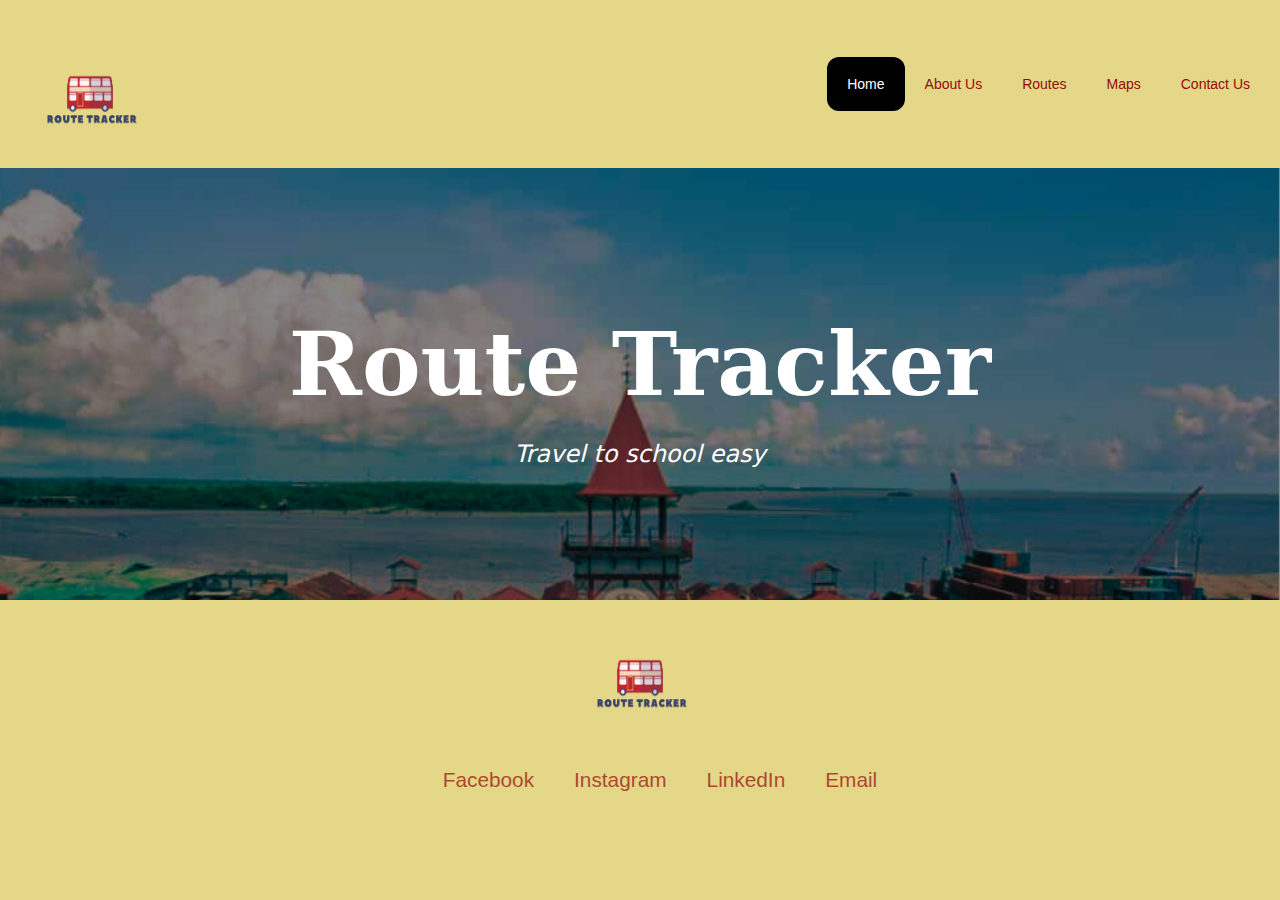
<file: index.html>
<!DOCTYPE html>
<html lang="en">
<head>
    <meta charset="UTF-8">
    <meta name="viewport" content="width=device-width, initial-scale=1.0">
    <title>Route Tracker</title>
    <link rel="stylesheet" href="style.css">
    <link rel="stylesheet" href="https://cdnjs.cloudflare.com/ajax/libs/font-awesome/4.7.0/css/font-awesome.min.css">
    <div class="header">
        <a href="#default" class="logo"> <img src="RouteTracker.png" alt=""width="120px" height="100px"> </a>
        <div class="expand-h"></div>
        <div class="header-right">
          <a class="active" href="index.html">Home</a>
          <a href="aboutus.html">About Us</a>
          <a href="routes.html">Routes</a>
          <a href="maps.html">Maps</a>
          <a href="contact.html">Contact Us</a>
        </div>
      </div>
</head>
<body>
    <link rel="stylesheet" href="style.css">
    <section class="background">
        <div class="masthead">
                <div class="text">
                  <h1>Route Tracker</h1>
        <h2><i>Travel to school easy </i> </h2>
        <div class="expand-h"></div>
  
    </div>        
    </div>        
    </section>
    
    <section class="footer">
      <div class="footer">
        <div class="footer_text"> 
        <img src="RouteTracker.png" alt=""width="120px" height="100px"  >
        </div>
        <div class="social-links">
          <ul> 
            <li><a href="#" target="_blank">Facebook</a></li>
            <li><a href="#" target="_blank">Instagram</a></li>
            <li><a href="#" target="_blank">LinkedIn</a></li>
            <li><a href="#" target="_blank">Email</a></li>
          </ul>      
        </div>
      </div>
      </div>
    </section>
    
   
</body>
</html>
</file>
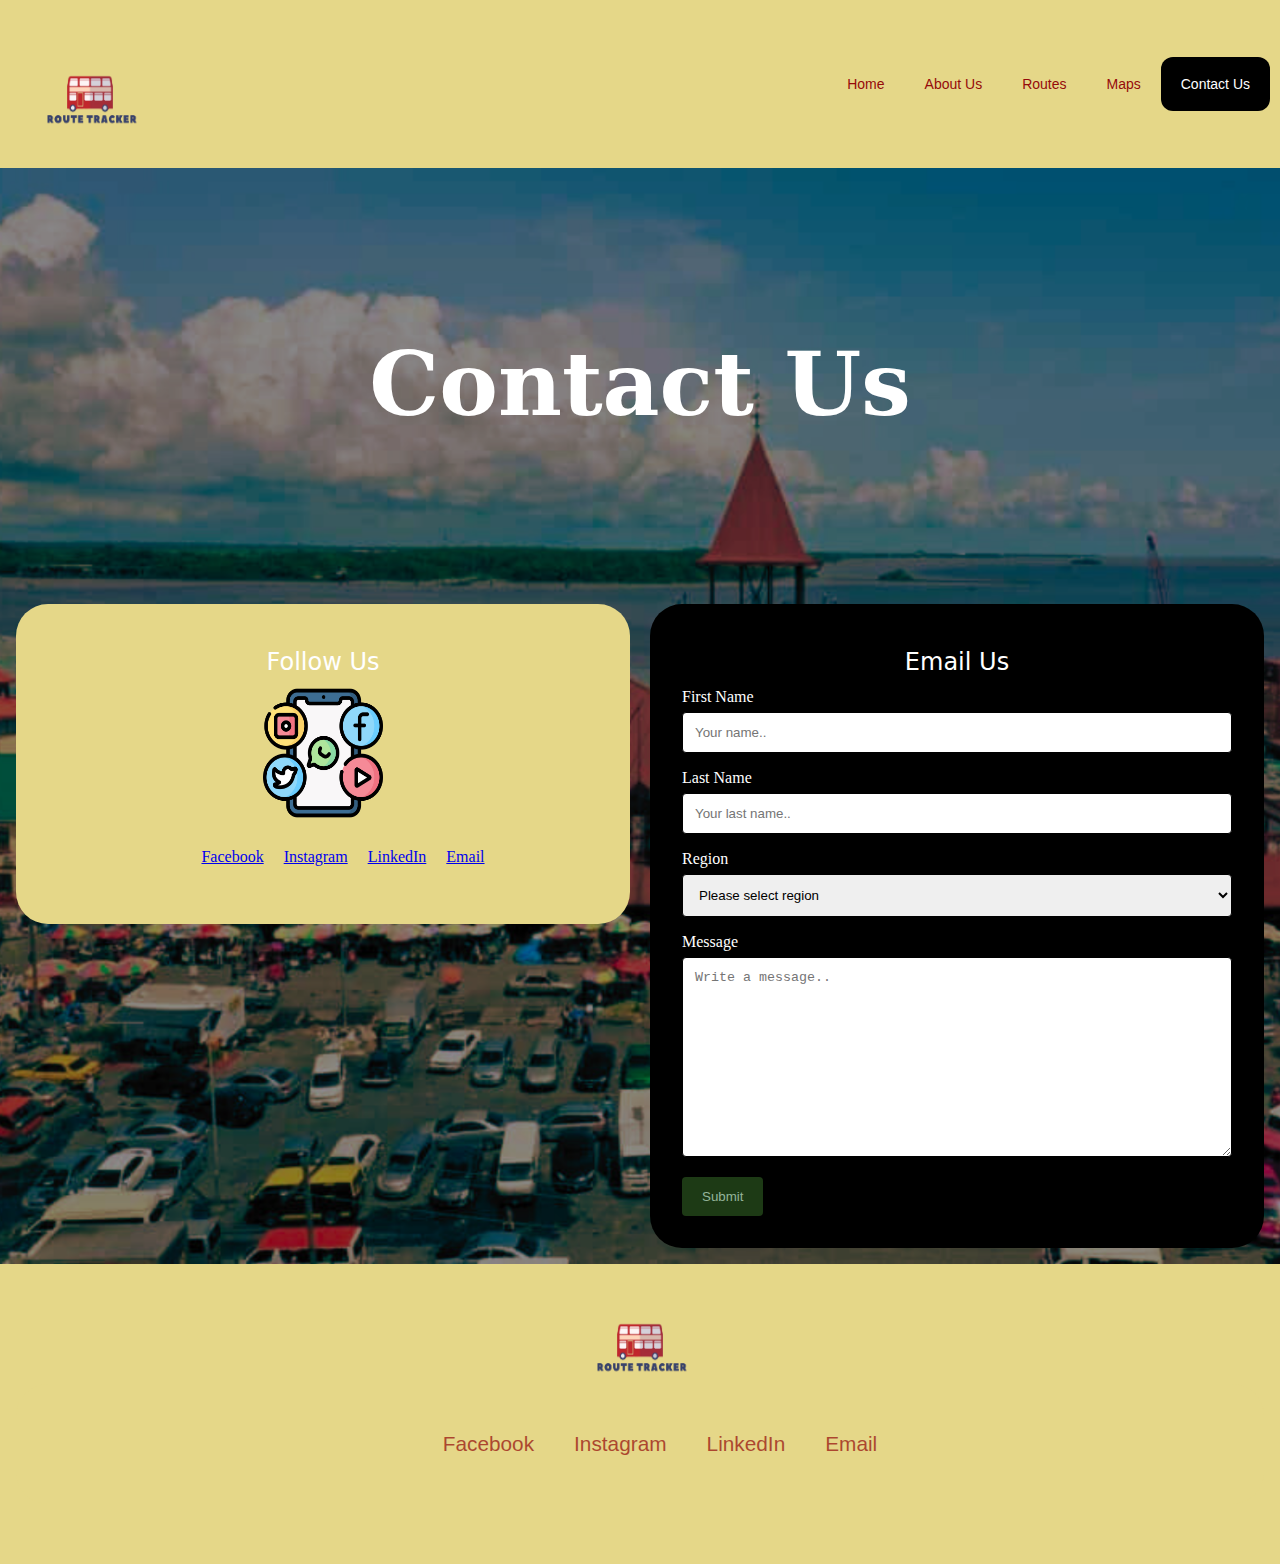
<file: contact.html>
<!DOCTYPE html>
<html lang="en">
<head>
    <meta charset="UTF-8">
    <meta name="viewport" content="width=device-width, initial-scale=1.0">
    <title>Route Tracker</title>
    <link rel="stylesheet" href="style.css">
    <div class="header">
        <a href="#default" class="logo"> <img src="RouteTracker.png" alt=""width="120px" height="100px"> </a>
        <div class="expand-h"></div>
        <div class="header-right">
          <a href="index.html">Home</a>
          <a href="aboutus.html">About Us</a>
          <a href="routes.html">Routes</a>
          <a href="maps.html">Maps</a>
          <a class="active" href="contact.html">Contact Us</a>
        </div>
      </div>
</head>
<body>
    <link rel="stylesheet" href="style.css">
    <section class="background">
        <div class="masthead">
        <h1>Contact Us</h1>
    </div>
    <div class="col-2">
        <div class="social-links">
            <h2>Follow Us</h2>
        <div class="social-links-img">

         <img src="social-media.png" alt=""width="120px" height="130px" justify="center">
        </div>
         <ul>
              <div class="contact-links">
                <a href="#" target="_blank">Facebook</a>
               </div>
               <div class="contact-links">
                <a href="#" target="_blank">Instagram</a>
               </div>
               <div class="contact-links">
                <a href="#" target="_blank">LinkedIn</a>
               </div>
               <div class="contact-links">
                <a href="#" target="_blank">Email</a>
               </div>
            </ul>
          </div>
        
          <div class="contact-form">
            <h2>Email Us</h2>
        <form action="action_page.php">
          <label for="fname">First Name</label>
          <input type="text" id="fname" name="firstname" placeholder="Your name..">
      
          <label for="lname">Last Name</label>
          <input type="text" id="lname" name="lastname" placeholder="Your last name..">
      
          <label for="region">Region</label>
          <select id="region" name="region">
            <option value="1"><em>Please select region</em></option>
            <option value="1">Region 1</option>
            <option value="2">Region 2</option>
            <option value="3">Region 3</option>
            <option value="4">Region 4</option>
            <option value="5">Region 5</option>
            <option value="6">Region 6</option>
            <option value="7">Region 7</option>
            <option value="8">Region 8</option>
            <option value="9">Region 9</option>
            <option value="10">Region 10</option>
          </select>
      
          <label for="Message">Message</label>
          <textarea id="message" name="message" placeholder="Write a message.." style="height:200px"></textarea>
      
          <input type="submit" value="Submit">
      
        </form>
      </div>
    </div>
    </section>
      
    <section class="footer">
      <div class="footer">
        <div class="footer_text"> 
        <img src="RouteTracker.png" alt=""width="120px" height="100px"  >
        </div>
        <div class="social-links">
          <ul> 
            <li><a href="#" target="_blank">Facebook</a></li>
            <li><a href="#" target="_blank">Instagram</a></li>
            <li><a href="#" target="_blank">LinkedIn</a></li>
            <li><a href="#" target="_blank">Email</a></li>
          </ul>      
        </div>
      </div>
      </div>
    </section>
      
     
  </body>
  </html>
</file>
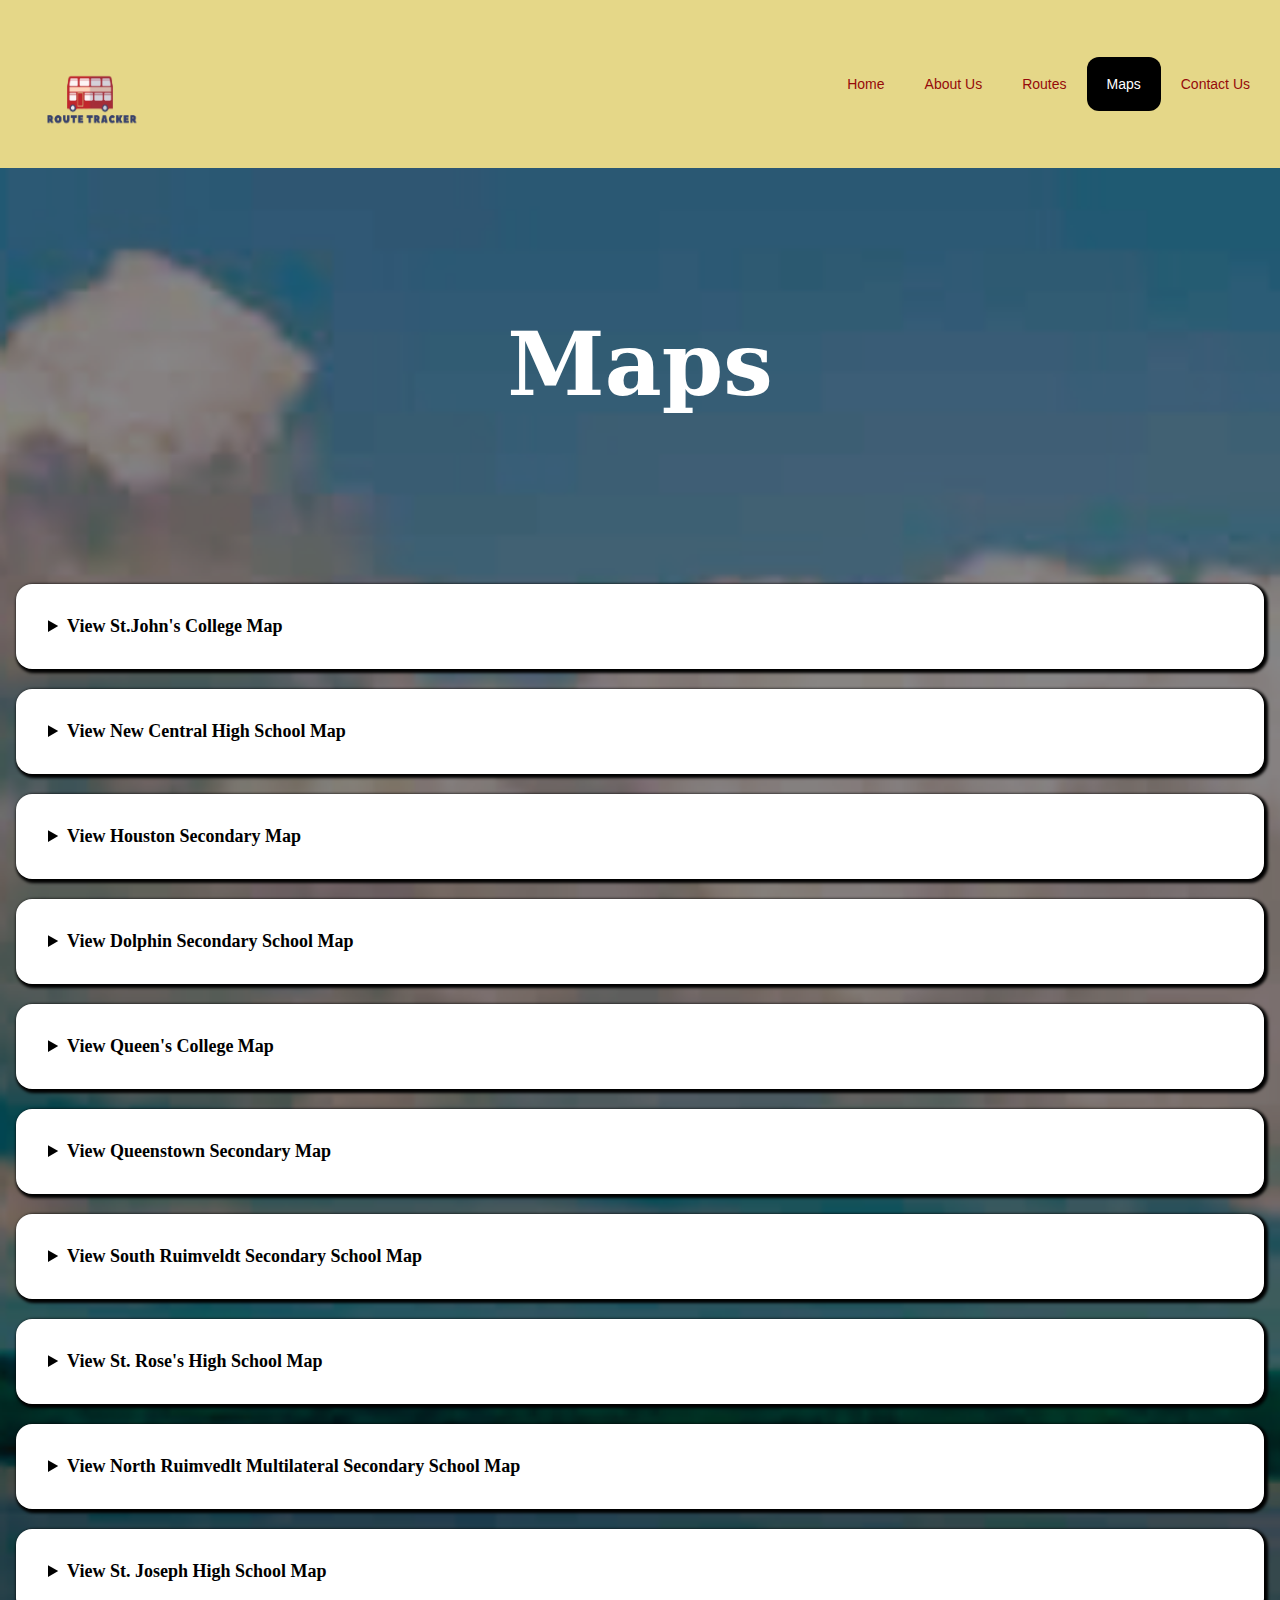
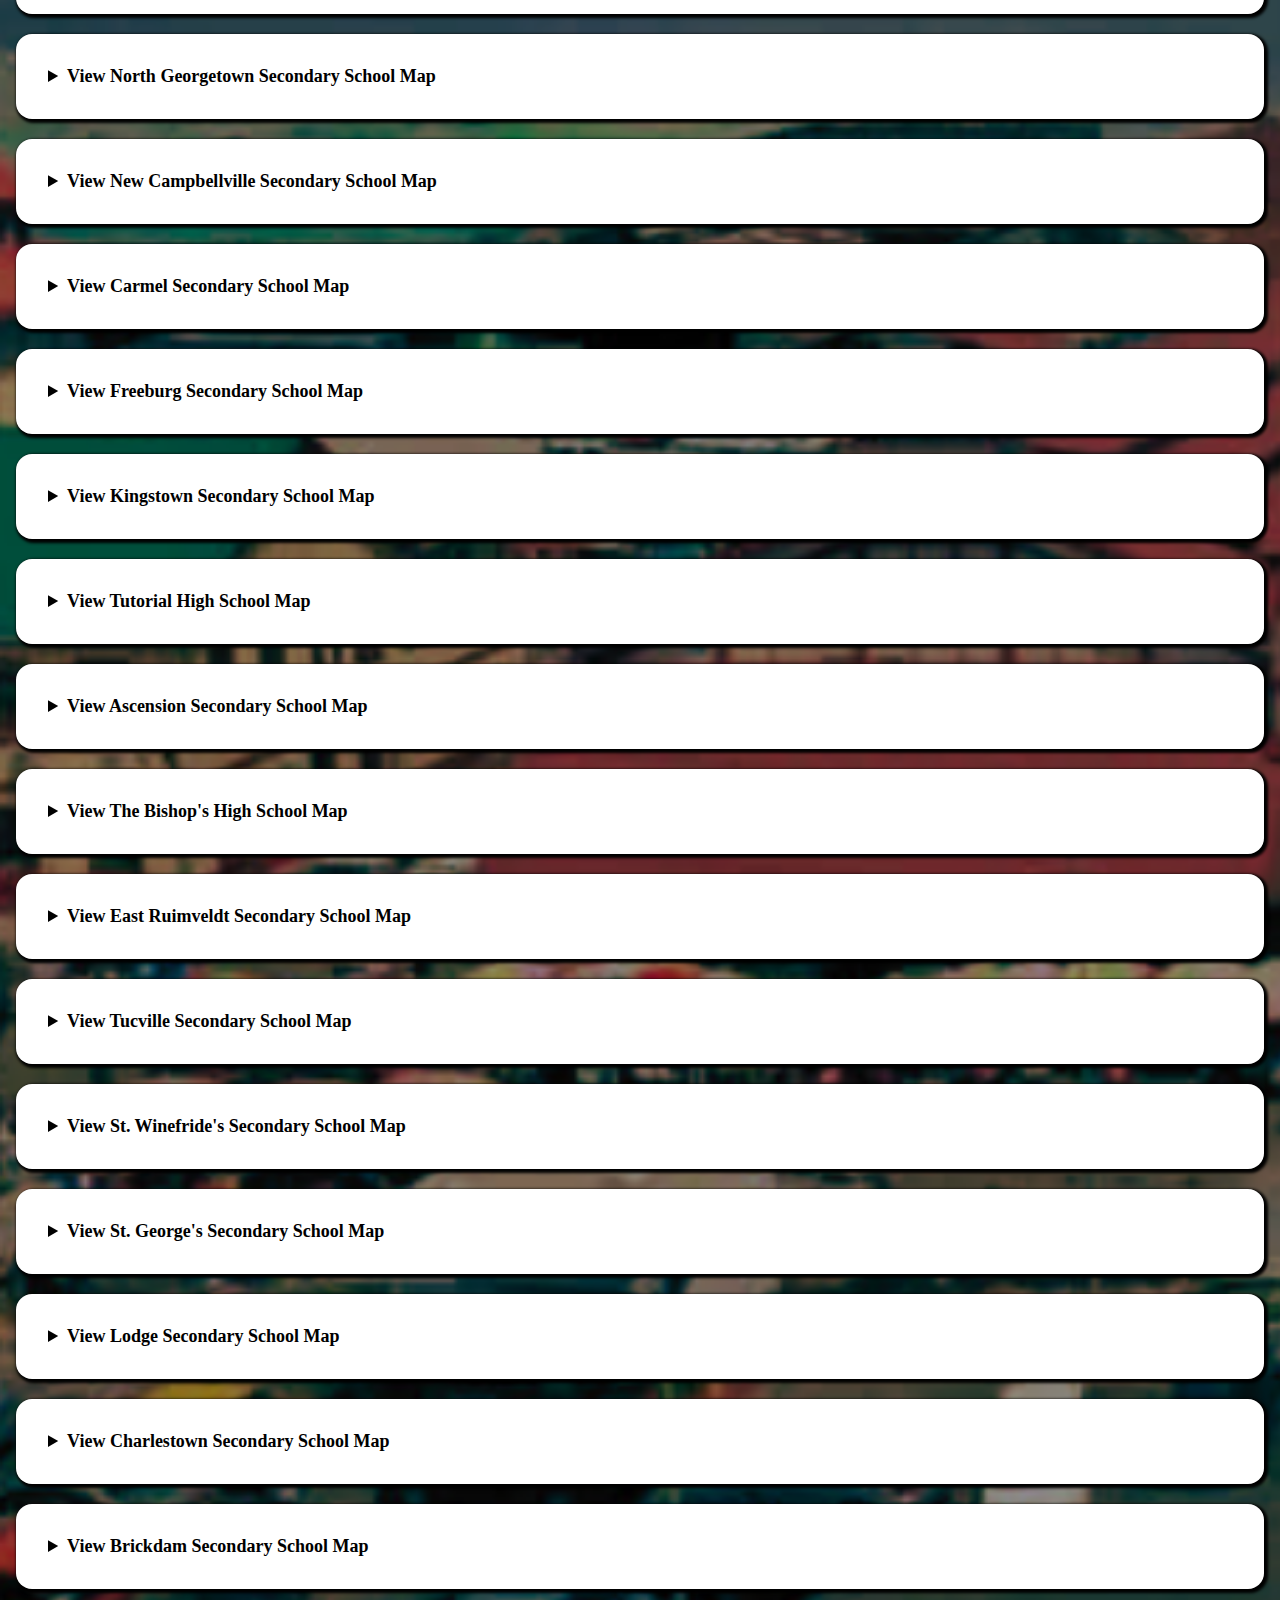
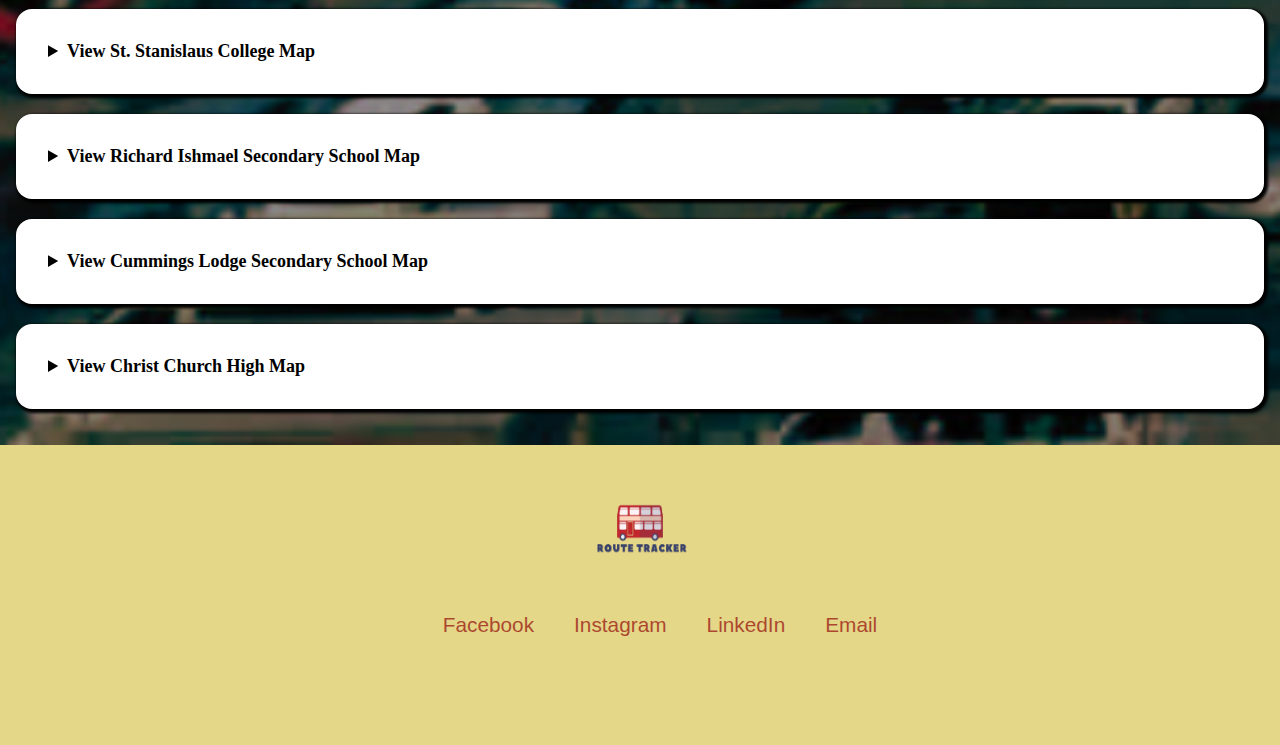
<file: maps.html>
<!DOCTYPE html>
<html lang="en">

<head>
  <meta charset="UTF-8">
  <meta name="viewport" content="width=device-width, initial-scale=1.0">
  <title>Route Tracker</title>
  <link rel="stylesheet" href="style.css">
  <div class="header">
    <a href="#default" class="logo"> <img src="RouteTracker.png" alt="" width="120px" height="100px"> </a>
    <div class="expand-h"></div>
    <div class="header-right">
      <a href="index.html">Home</a>
      <a href="aboutus.html">About Us</a>
      <a href="routes.html">Routes</a>
      <a class="active" href="maps.html">Maps</a>
      <a href="contact.html">Contact Us</a>
    </div>
  </div>
</head>

<body>
  <link rel="stylesheet" href="style.css">
  <section class="background">
    <div class="masthead">
      <div class="text">
        <h1>Maps</h1>
        <div class="expand-h"></div>

      </div>
    </div>


    </div>
    <details>
      <summary>View St.John's College Map</summary>
      <iframe
        src="https://www.google.com/maps/embed?pb=!1m18!1m12!1m3!1d3961.6026446148753!2d-58.16318482579893!3d6.818087519671556!2m3!1f0!2f0!3f0!3m2!1i1024!2i768!4f13.1!3m3!1m2!1s0x8dafef0e7e698985%3A0x45f0a8758fefcc50!2sSaint%20John&#39;s%20College%20Secondary%20School!5e0!3m2!1sen!2sgy!4v1737932154803!5m2!1sen!2sgy"
        width="600" height="450" style="border:0;" allowfullscreen="" loading="lazy"
        referrerpolicy="no-referrer-when-downgrade">
      </iframe>
    </details>

    <details>
      <summary>View New Central High School Map</summary>
      <iframe
        src="https://www.google.com/maps/embed?pb=!1m18!1m12!1m3!1d3961.712669747196!2d-58.16812782579897!3d6.804765519832556!2m3!1f0!2f0!3f0!3m2!1i1024!2i768!4f13.1!3m3!1m2!1s0x8dafefa22a338ce3%3A0x9518988fdeff80fe!2sThe%20Central%20High%20School!5e0!3m2!1sen!2sgy!4v1737932238215!5m2!1sen!2sgy"
        width="600" height="450" style="border:0;" allowfullscreen="" loading="lazy"
        referrerpolicy="no-referrer-when-downgrade">
      </iframe>
    </details>

    <details>
      <summary>View Houston Secondary Map</summary>
      <iframe
        src="https://www.google.com/maps/embed?pb=!1m18!1m12!1m3!1d3961.8722873162205!2d-58.17124082579904!3d6.785392520066192!2m3!1f0!2f0!3f0!3m2!1i1024!2i768!4f13.1!3m3!1m2!1s0x8dafef001fa87aa5%3A0x34a3a8324af38586!2sHouston%20Secondary%20School!5e0!3m2!1sen!2sgy!4v1737932264592!5m2!1sen!2sgy"
        width="600" height="450" style="border:0;" allowfullscreen="" loading="lazy"
        referrerpolicy="no-referrer-when-downgrade">
      </iframe>

    </details>
    <details>
      <summary>View Dolphin Secondary School Map</summary>
      <iframe
        src="https://www.google.com/maps/embed?pb=!1m18!1m12!1m3!1d3961.730547366269!2d-58.167003225798965!3d6.802598419858739!2m3!1f0!2f0!3f0!3m2!1i1024!2i768!4f13.1!3m3!1m2!1s0x8dafefa2cc628109%3A0x58a4067a4d32ec6b!2sDolphin%20Secondary%20School!5e0!3m2!1sen!2sgy!4v1737932305176!5m2!1sen!2sgy"
        width="600" height="450" style="border:0;" allowfullscreen="" loading="lazy"
        referrerpolicy="no-referrer-when-downgrade">
      </iframe>
    </details>

    <details>
      <summary>View Queen's College Map</summary>
      <iframe
        src="https://www.google.com/maps/embed?pb=!1m18!1m12!1m3!1d3961.579712433007!2d-58.15930862579887!3d6.820860919638019!2m3!1f0!2f0!3f0!3m2!1i1024!2i768!4f13.1!3m3!1m2!1s0x8dafef103c5d967b%3A0xad7669de8d3cffb9!2sQueen&#39;s%20College!5e0!3m2!1sen!2sgy!4v1737932332042!5m2!1sen!2sgy"
        width="600" height="450" style="border:0;" allowfullscreen="" loading="lazy"
        referrerpolicy="no-referrer-when-downgrade">
      </iframe>

    </details>

    <details>
      <summary>View Queenstown Secondary Map</summary>
      <iframe
        src="https://www.google.com/maps/embed?pb=!1m18!1m12!1m3!1d3961.6369172522504!2d-58.151960425798954!3d6.813940519721709!2m3!1f0!2f0!3f0!3m2!1i1024!2i768!4f13.1!3m3!1m2!1s0x8dafef3a3f903e0f%3A0x7a5a5724a4007930!2sQueenstown%20Secondary%20School!5e0!3m2!1sen!2sgy!4v1737932354573!5m2!1sen!2sgy"
        width="600" height="450" style="border:0;" allowfullscreen="" loading="lazy"
        referrerpolicy="no-referrer-when-downgrade">
      </iframe>

    </details>
    <details>
      <summary>View South Ruimveldt Secondary School Map</summary>
      <iframe
        src="https://www.google.com/maps/embed?pb=!1m18!1m12!1m3!1d3961.9001353781496!2d-58.134394025799125!3d6.782006920106937!2m3!1f0!2f0!3f0!3m2!1i1024!2i768!4f13.1!3m3!1m2!1s0x8dafefe1d414201b%3A0xbbdc7c3b8890c50a!2sSouth%20Ruimveldt%20Secondary%20School!5e0!3m2!1sen!2sgy!4v1737932374306!5m2!1sen!2sgy"
        width="600" height="450" style="border:0;" allowfullscreen="" loading="lazy"
        referrerpolicy="no-referrer-when-downgrade">
      </iframe>

    </details>

    <details>
      <summary>View St. Rose's High School Map</summary>
      <iframe
        src="https://www.google.com/maps/embed?pb=!1m18!1m12!1m3!1d3961.6493905781435!2d-58.161881725799034!3d6.812430619739941!2m3!1f0!2f0!3f0!3m2!1i1024!2i768!4f13.1!3m3!1m2!1s0x8dafef09bfcd94f1%3A0xa5a03d27e8dbd3a0!2sSt.%20Rose&#39;s%20High%20School%2C%20Guyana!5e0!3m2!1sen!2sgy!4v1737932422920!5m2!1sen!2sgy"
        width="600" height="450" style="border:0;" allowfullscreen="" loading="lazy"
        referrerpolicy="no-referrer-when-downgrade">
      </iframe>

    </details>

    <details>
      <summary>View North Ruimvedlt Multilateral Secondary School Map</summary>
      <iframe
        src="https://www.google.com/maps/embed?pb=!1m18!1m12!1m3!1d3961.839361952416!2d-58.1469172257991!3d6.789393220018002!2m3!1f0!2f0!3f0!3m2!1i1024!2i768!4f13.1!3m3!1m2!1s0x8dafefcad03c6e05%3A0x5ece423b63a84099!2sNorth%20Ruimveldt%20Multilateral%20Secondary%20School!5e0!3m2!1sen!2sgy!4v1737932497971!5m2!1sen!2sgy"
        width="600" height="450" style="border:0;" allowfullscreen="" loading="lazy"
        referrerpolicy="no-referrer-when-downgrade">
      </iframe>

    </details>

    <details>
      <summary>View St. Joseph High School Map</summary>
      <iframe
        src="https://www.google.com/maps/embed?pb=!1m18!1m12!1m3!1d3961.6133046615887!2d-58.14923782579897!3d6.816797919687148!2m3!1f0!2f0!3f0!3m2!1i1024!2i768!4f13.1!3m3!1m2!1s0x8dafef0308099825%3A0x6ff51d6e83930840!2sSaint%20Joseph%20High%20School!5e0!3m2!1sen!2sgy!4v1737932522005!5m2!1sen!2sgy"
        width="600" height="450" style="border:0;" allowfullscreen="" loading="lazy"
        referrerpolicy="no-referrer-when-downgrade">
      </iframe>

    </details>

    <details>
      <summary>View North Georgetown Secondary School Map</summary>
      <iframe
        src="https://www.google.com/maps/embed?pb=!1m18!1m12!1m3!1d7923.247800612105!2d-58.15777314767104!3d6.8155158701069745!2m3!1f0!2f0!3f0!3m2!1i1024!2i768!4f13.1!3m3!1m2!1s0x8dafef03b21128db%3A0xbf2cb35d88e75ff2!2sNorth%20Georgetown%20Secondary!5e0!3m2!1sen!2sgy!4v1737932627118!5m2!1sen!2sgy"
        width="600" height="450" style="border:0;" allowfullscreen="" loading="lazy"
        referrerpolicy="no-referrer-when-downgrade">
      </iframe>

    </details>
    <details>
      <summary>View New Campbellville Secondary School Map</summary>
      <iframe
        src="https://www.google.com/maps/embed?pb=!1m18!1m12!1m3!1d3961.6406300457193!2d-58.13870962579915!3d6.81349111972713!2m3!1f0!2f0!3f0!3m2!1i1024!2i768!4f13.1!3m3!1m2!1s0x8dafeef96442d44d%3A0x1aa4f85a274dc580!2sNew%20Campbellville%20Secondary%20School!5e0!3m2!1sen!2sgy!4v1737932901176!5m2!1sen!2sgy"
        width="600" height="450" style="border:0;" allowfullscreen="" loading="lazy"
        referrerpolicy="no-referrer-when-downgrade">
      </iframe>

    </details>

    <details>
      <summary>View Carmel Secondary School Map</summary>
      <iframe
        src="https://www.google.com/maps/embed?pb=!1m18!1m12!1m3!1d3961.752619488146!2d-58.16825352579907!3d6.799921919891028!2m3!1f0!2f0!3f0!3m2!1i1024!2i768!4f13.1!3m3!1m2!1s0x8dafef2d22a3bc41%3A0x8082ccce69cf7bd!2sCarmel%20Secondary%20School!5e0!3m2!1sen!2sgy!4v1737932916717!5m2!1sen!2sgy"
        width="600" height="450" style="border:0;" allowfullscreen="" loading="lazy"
        referrerpolicy="no-referrer-when-downgrade">
      </iframe>

    </details>

    <details>
      <summary>View Freeburg Secondary School Map</summary>
      <iframe
        src="https://www.google.com/maps/embed?pb=!1m18!1m12!1m3!1d3961.7282963735643!2d-58.16134502579913!3d6.802871319855433!2m3!1f0!2f0!3f0!3m2!1i1024!2i768!4f13.1!3m3!1m2!1s0x8dafef58361f0c1f%3A0xc3b25a7b36bf1393!2sFreeburg%20Secondary%20School!5e0!3m2!1sen!2sgy!4v1737932945807!5m2!1sen!2sgy"
        width="600" height="450" style="border:0;" allowfullscreen="" loading="lazy"
        referrerpolicy="no-referrer-when-downgrade">
      </iframe>

    </details>
    <details>
      <summary>View Kingstown Secondary School Map</summary>
      <iframe
        src="https://www.google.com/maps/embed?pb=!1m18!1m12!1m3!1d3961.5699088102733!2d-58.164878825798844!3d6.822046219623654!2m3!1f0!2f0!3f0!3m2!1i1024!2i768!4f13.1!3m3!1m2!1s0x8dafef12479dcaa3%3A0xdf849fa56e63620b!2sKingston%20Secondary%20School!5e0!3m2!1sen!2sgy!4v1737934557678!5m2!1sen!2sgy"
        width="600" height="450" style="border:0;" allowfullscreen="" loading="lazy"
        referrerpolicy="no-referrer-when-downgrade">
      </iframe>

    </details>

    <details>
      <summary>View Tutorial High School Map</summary>
      <iframe
        src="https://www.google.com/maps/embed?pb=!1m18!1m12!1m3!1d3961.604361632986!2d-58.151829125798955!3d6.817879819674099!2m3!1f0!2f0!3f0!3m2!1i1024!2i768!4f13.1!3m3!1m2!1s0x8dafef049d565b2f%3A0xd0addc208ab88f48!2sTutorial%20High%20School!5e0!3m2!1sen!2sgy!4v1737934604447!5m2!1sen!2sgy"
        width="600" height="450" style="border:0;" allowfullscreen="" loading="lazy"
        referrerpolicy="no-referrer-when-downgrade">
      </iframe>

    </details>

    <details>
      <summary>View Ascension Secondary School Map</summary>
      <iframe
        src="https://www.google.com/maps/embed?pb=!1m18!1m12!1m3!1d3961.810557107996!2d-58.16132792579916!3d6.792891319975833!2m3!1f0!2f0!3f0!3m2!1i1024!2i768!4f13.1!3m3!1m2!1s0x8dafefb89015faef%3A0x8d5af8df5417abed!2sAscension%20Secondary%20School!5e0!3m2!1sen!2sgy!4v1737934779161!5m2!1sen!2sgy"
        width="600" height="450" style="border:0;" allowfullscreen="" loading="lazy"
        referrerpolicy="no-referrer-when-downgrade">
      </iframe>

    </details>

    <details>
      <summary>View The Bishop's High School Map</summary>
      <iframe
        src="https://www.google.com/maps/embed?pb=!1m18!1m12!1m3!1d3961.632797018273!2d-58.16860022625684!3d6.814439202166271!2m3!1f0!2f0!3f0!3m2!1i1024!2i768!4f13.1!3m3!1m2!1s0x8dafef0b0845d8bd%3A0x2cf8bc5137fcd8da!2sThe%20Bishops&#39;%20High%20School%2C%20Guyana!5e0!3m2!1sen!2sgy!4v1737934903266!5m2!1sen!2sgy"
        width="600" height="450" style="border:0;" allowfullscreen="" loading="lazy"
        referrerpolicy="no-referrer-when-downgrade">
      </iframe>

    </details>

    <details>
      <summary>View East Ruimveldt Secondary School Map</summary>
      <iframe
        src="https://www.google.com/maps/embed?pb=!1m18!1m12!1m3!1d3961.8411187009233!2d-58.14875032579909!3d6.789179820020578!2m3!1f0!2f0!3f0!3m2!1i1024!2i768!4f13.1!3m3!1m2!1s0x8dafefcafb8d342d%3A0xb0117492771fedfd!2sEast%20Ruimveldt%20Secondary%20School!5e0!3m2!1sen!2sgy!4v1737934931915!5m2!1sen!2sgy"
        width="600" height="450" style="border:0;" allowfullscreen="" loading="lazy"
        referrerpolicy="no-referrer-when-downgrade">
      </iframe>

    </details>

    <details>
      <summary>View Tucville Secondary School Map</summary>
      <iframe
        src="https://www.google.com/maps/embed?pb=!1m18!1m12!1m3!1d3961.849701611011!2d-58.14169512579919!3d6.788137120033113!2m3!1f0!2f0!3f0!3m2!1i1024!2i768!4f13.1!3m3!1m2!1s0x8dafee3436b3695d%3A0xa7e77ba2f2c5605c!2sTucville%20Secondary%20School!5e0!3m2!1sen!2sgy!4v1737934980439!5m2!1sen!2sgy"
        width="600" height="450" style="border:0;" allowfullscreen="" loading="lazy"
        referrerpolicy="no-referrer-when-downgrade">
      </iframe>

    </details>
    <details>
      <summary>View St. Winefride's Secondary School Map</summary>
      <iframe
        src="https://www.google.com/maps/embed?pb=!1m18!1m12!1m3!1d3961.6426408338916!2d-58.14498632579904!3d6.813247719730051!2m3!1f0!2f0!3f0!3m2!1i1024!2i768!4f13.1!3m3!1m2!1s0x8dafeefe1515dcbb%3A0x41cc5575e3f02f60!2sSt.Winefride&#39;s%20Secondary%20School!5e0!3m2!1sen!2sgy!4v1737935006323!5m2!1sen!2sgy"
        width="600" height="450" style="border:0;" allowfullscreen="" loading="lazy"
        referrerpolicy="no-referrer-when-downgrade">
      </iframe>

    </details>

    <details>
      <summary>View St. George's Secondary School Map</summary>
      <iframe
        src="https://www.google.com/maps/embed?pb=!1m18!1m12!1m3!1d2800.823003967712!2d-73.95328972444196!3d45.412908636860536!2m3!1f0!2f0!3f0!3m2!1i1024!2i768!4f13.1!3m3!1m2!1s0x4cc9384a73472313%3A0xcf059572501848d7!2sSt.%20George&#39;s%20Secondary%20School!5e0!3m2!1sen!2sgy!4v1737935107307!5m2!1sen!2sgy"
        width="600" height="450" style="border:0;" allowfullscreen="" loading="lazy"
        referrerpolicy="no-referrer-when-downgrade">
      </iframe>

    </details>

    <details>
      <summary>View Lodge Secondary School Map</summary>
      <iframe
        src="https://www.google.com/maps/embed?pb=!1m18!1m12!1m3!1d3961.7714825863077!2d-58.139141525799!3d6.797633719918643!2m3!1f0!2f0!3f0!3m2!1i1024!2i768!4f13.1!3m3!1m2!1s0x8dafee4e5ff1ca57%3A0xaf0453809259d09d!2sLodge%20Secondary%20School!5e0!3m2!1sen!2sgy!4v1739151374071!5m2!1sen!2sgy"
        width="600" height="450" style="border:0;" allowfullscreen="" loading="lazy"
        referrerpolicy="no-referrer-when-downgrade">
      </iframe>

    </details>
    <details>
      <summary>View Charlestown Secondary School Map</summary>
      <iframe
        src="https://www.google.com/maps/embed?pb=!1m18!1m12!1m3!1d3961.7404237818546!2d-58.16781552579903!3d6.801400919873174!2m3!1f0!2f0!3f0!3m2!1i1024!2i768!4f13.1!3m3!1m2!1s0x8dafefbd47d90cc1%3A0x243803d676a5f69b!2sCharlestown%20Secondary%20School!5e0!3m2!1sen!2sgy!4v1739151395044!5m2!1sen!2sgy"
        width="600" height="450" style="border:0;" allowfullscreen="" loading="lazy"
        referrerpolicy="no-referrer-when-downgrade">
      </iframe>

    </details>

    <details>
      <summary>View Brickdam Secondary School Map</summary>
      <iframe
        src="https://www.google.com/maps/embed?pb=!1m18!1m12!1m3!1d3961.808743393402!2d-58.150870325799104!3d6.793111519973184!2m3!1f0!2f0!3f0!3m2!1i1024!2i768!4f13.1!3m3!1m2!1s0x8dafefa6b524349b%3A0x39ad7c549fbdb9a9!2sBrickdam%20Secondary%20School!5e0!3m2!1sen!2sgy!4v1739152159245!5m2!1sen!2sgy"
        width="600" height="450" style="border:0;" allowfullscreen="" loading="lazy"
        referrerpolicy="no-referrer-when-downgrade">
      </iframe>

    </details>

    <details>
      <summary>View St. Stanislaus College Map</summary>
      <iframe
        src="https://www.google.com/maps/embed?pb=!1m18!1m12!1m3!1d3961.6822290422365!2d-58.167952525799!3d6.808453919787992!2m3!1f0!2f0!3f0!3m2!1i1024!2i768!4f13.1!3m3!1m2!1s0x8dafefa1c8a155c3%3A0xd6681b2d1158be81!2sSt.%20Stanislaus%20College!5e0!3m2!1sen!2sgy!4v1739152046838!5m2!1sen!2sgy"
        width="600" height="450" style="border:0;" allowfullscreen="" loading="lazy"
        referrerpolicy="no-referrer-when-downgrade">
      </iframe>

    </details>
    <details>
      <summary>View Richard Ishmael Secondary School Map</summary>
      <iframe
        src="https://www.google.com/maps/embed?pb=!1m18!1m12!1m3!1d3961.5973510436484!2d-58.158167725798954!3d6.818727819663801!2m3!1f0!2f0!3f0!3m2!1i1024!2i768!4f13.1!3m3!1m2!1s0x8dafef056cf76003%3A0xc0d130cf6f306140!2sRichard%20Ishmael%20Secondary%20School!5e0!3m2!1sen!2sgy!4v1739152210159!5m2!1sen!2sgy"
        width="600" height="450" style="border:0;" allowfullscreen="" loading="lazy"
        referrerpolicy="no-referrer-when-downgrade">
      </iframe>

    </details>

    <details>
      <summary>View Cummings Lodge Secondary School Map</summary>
      <iframe
        src="https://www.google.com/maps/embed?pb=!1m18!1m12!1m3!1d3961.6203347633154!2d-58.11077312579902!3d6.81594731969744!2m3!1f0!2f0!3f0!3m2!1i1024!2i768!4f13.1!3m3!1m2!1s0x8dafee85470e87f7%3A0x199f6a2e421ad18f!2sCummings%20Lodge%20Secondary%20School!5e0!3m2!1sen!2sgy!4v1739152240213!5m2!1sen!2sgy"
        width="600" height="450" style="border:0;" allowfullscreen="" loading="lazy"
        referrerpolicy="no-referrer-when-downgrade">
      </iframe>

    </details>

    <details>
      <summary>View Christ Church High Map</summary>
      <iframe
        src="https://www.google.com/maps/embed?pb=!1m18!1m12!1m3!1d3961.6222247910346!2d-58.16230072579902!3d6.815718619700219!2m3!1f0!2f0!3f0!3m2!1i1024!2i768!4f13.1!3m3!1m2!1s0x8dafef0eb37875e3%3A0xba1efc636a7ad730!2sChrist%20Church%20Secondary%20School!5e0!3m2!1sen!2sgy!4v1739152286603!5m2!1sen!2sgy"
        width="600" height="450" style="border:0;" allowfullscreen="" loading="lazy"
        referrerpolicy="no-referrer-when-downgrade">
      </iframe>

    </details>
  </section>
</body>

<section class="footer">
  <div class="footer">
    <div class="footer_text"> 
    <img src="RouteTracker.png" alt=""width="120px" height="100px"  >
    </div>
    <div class="social-links">
      <ul> 
        <li><a href="#" target="_blank">Facebook</a></li>
        <li><a href="#" target="_blank">Instagram</a></li>
        <li><a href="#" target="_blank">LinkedIn</a></li>
        <li><a href="#" target="_blank">Email</a></li>
      </ul>      
    </div>
  </div>
  </div>
</section>

</html>
</file>
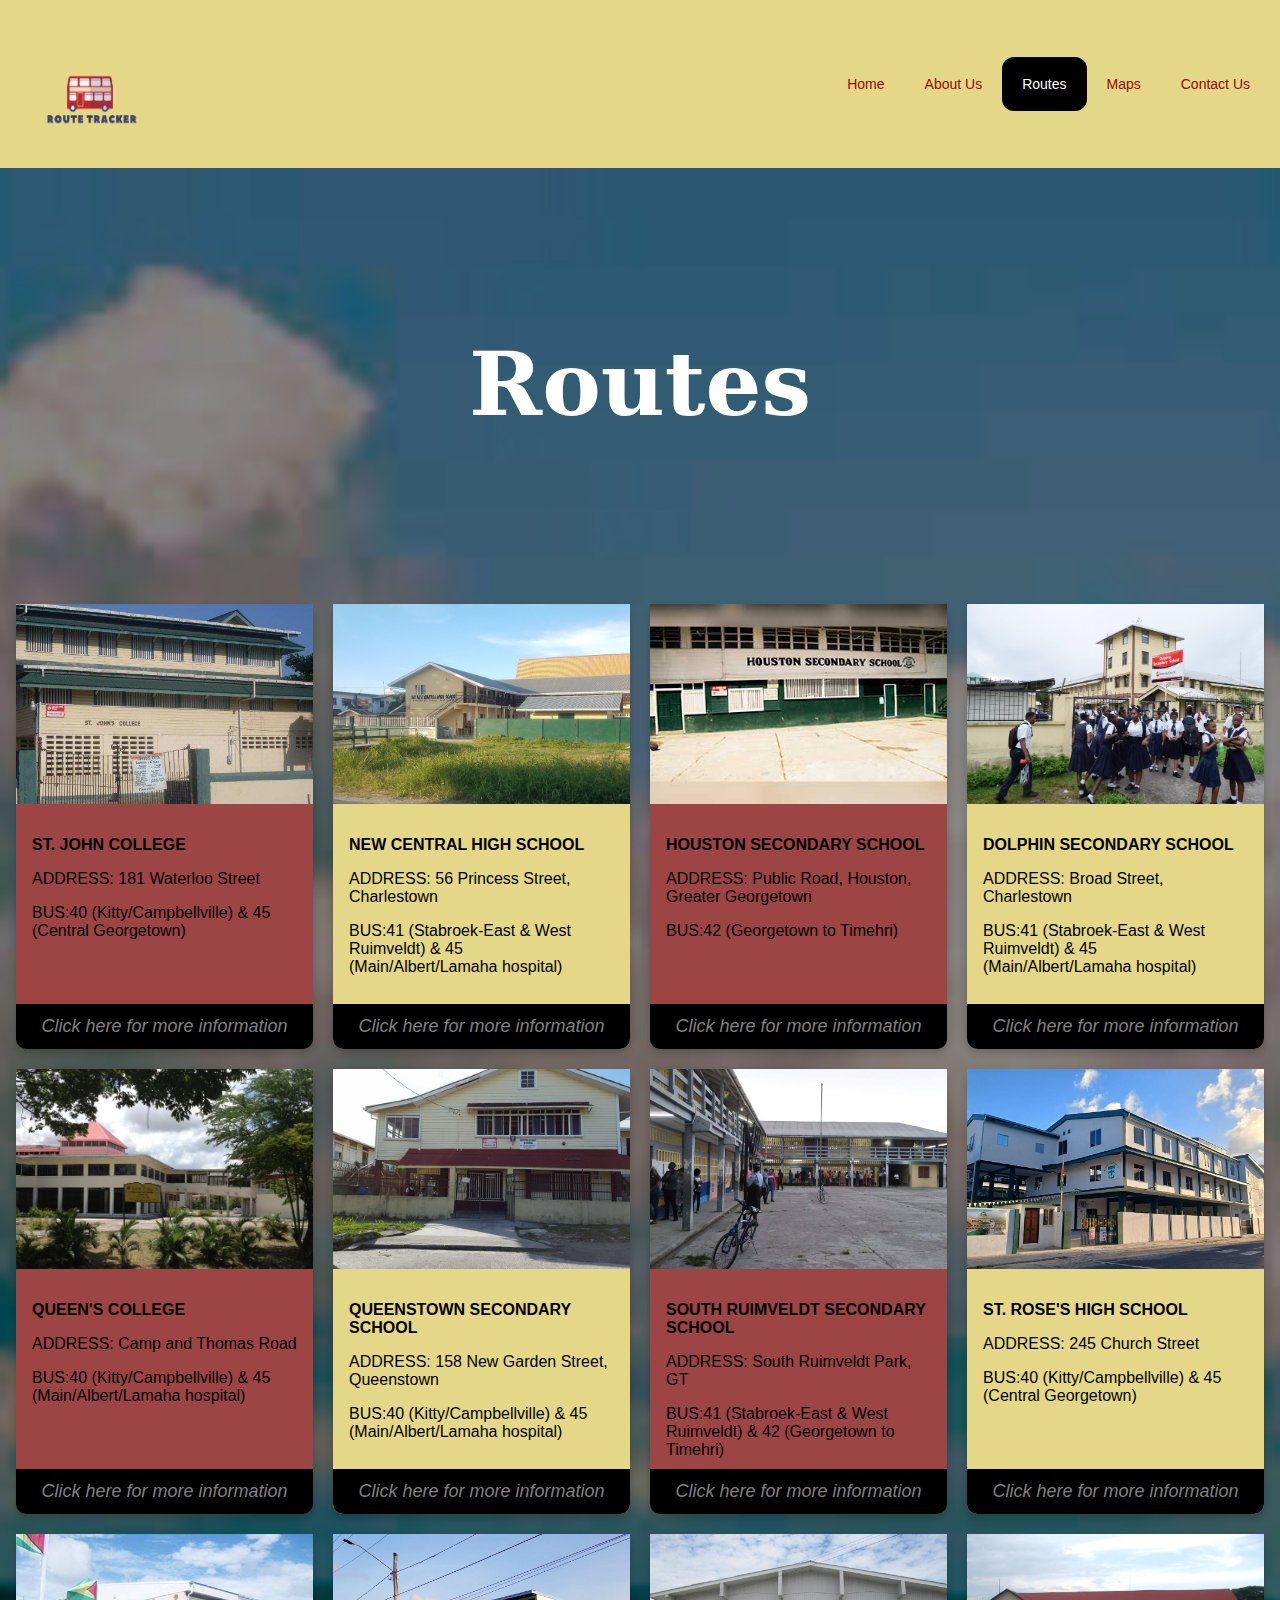
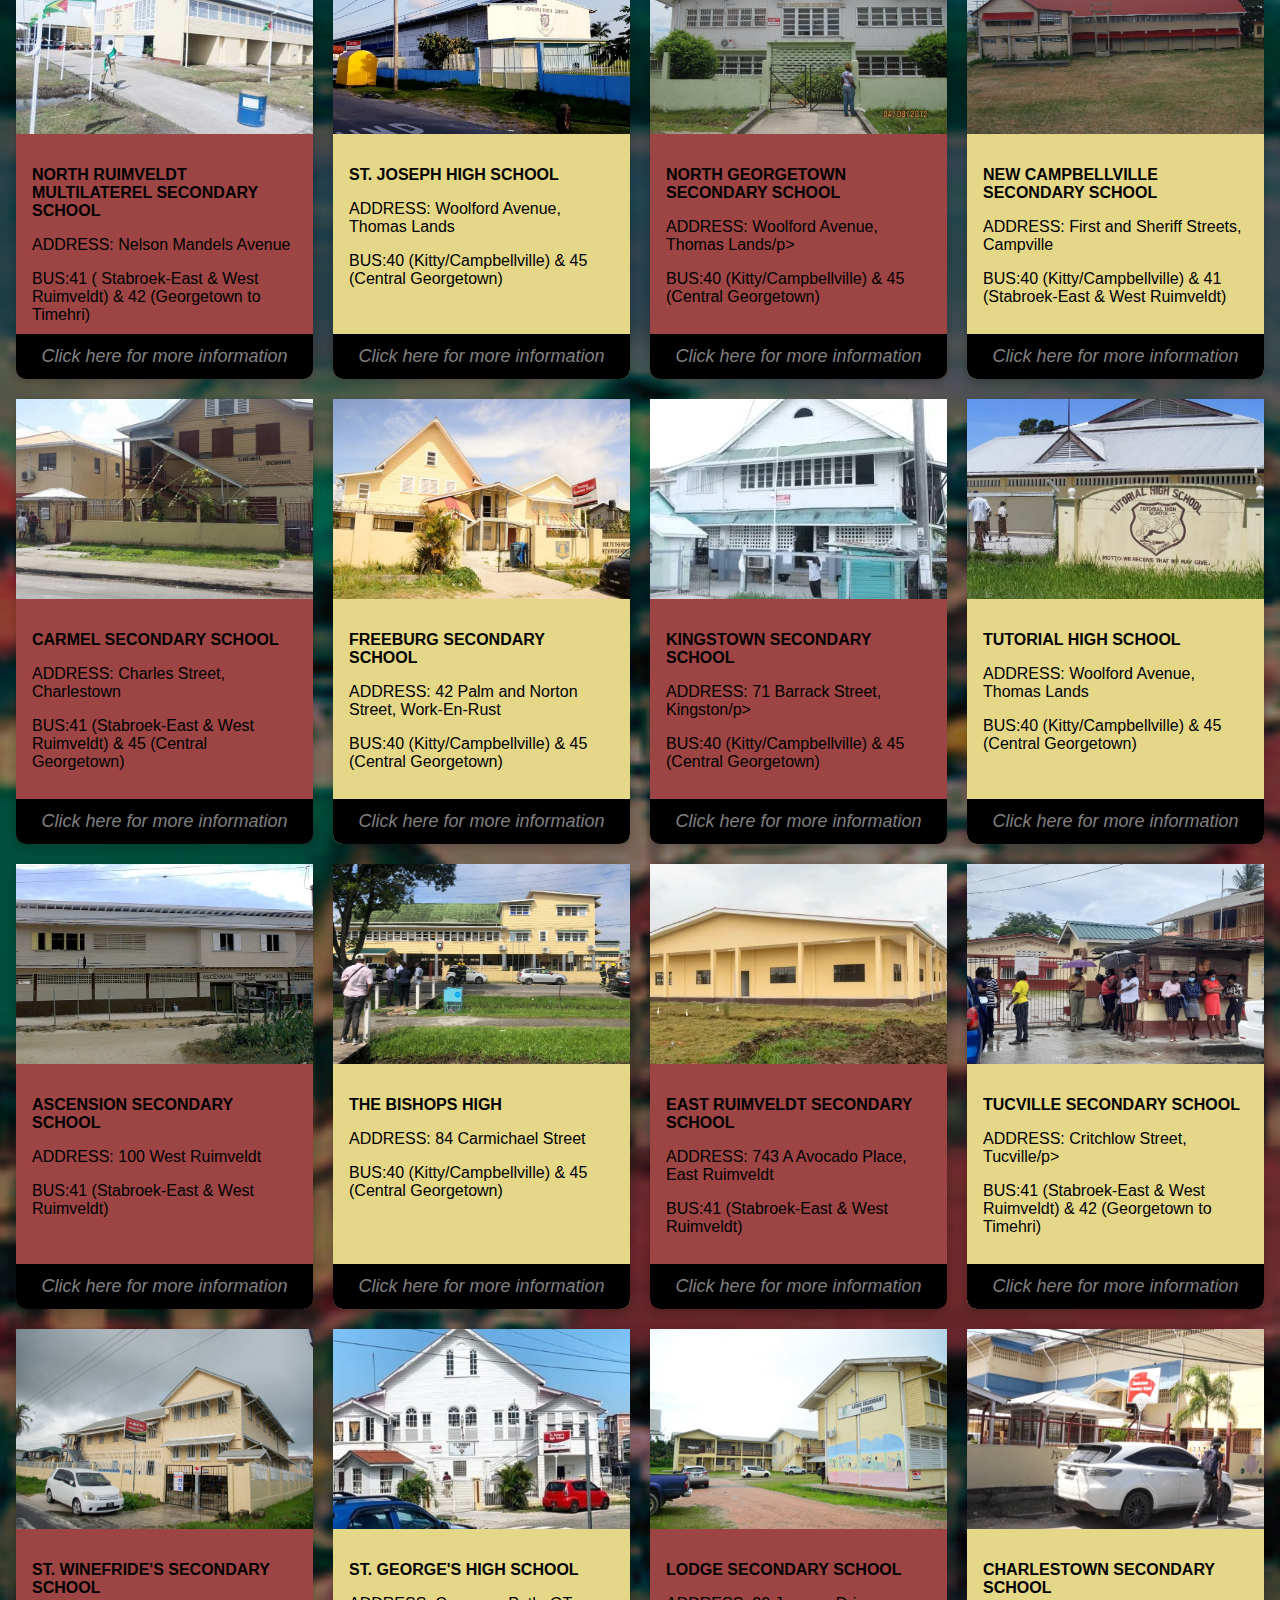
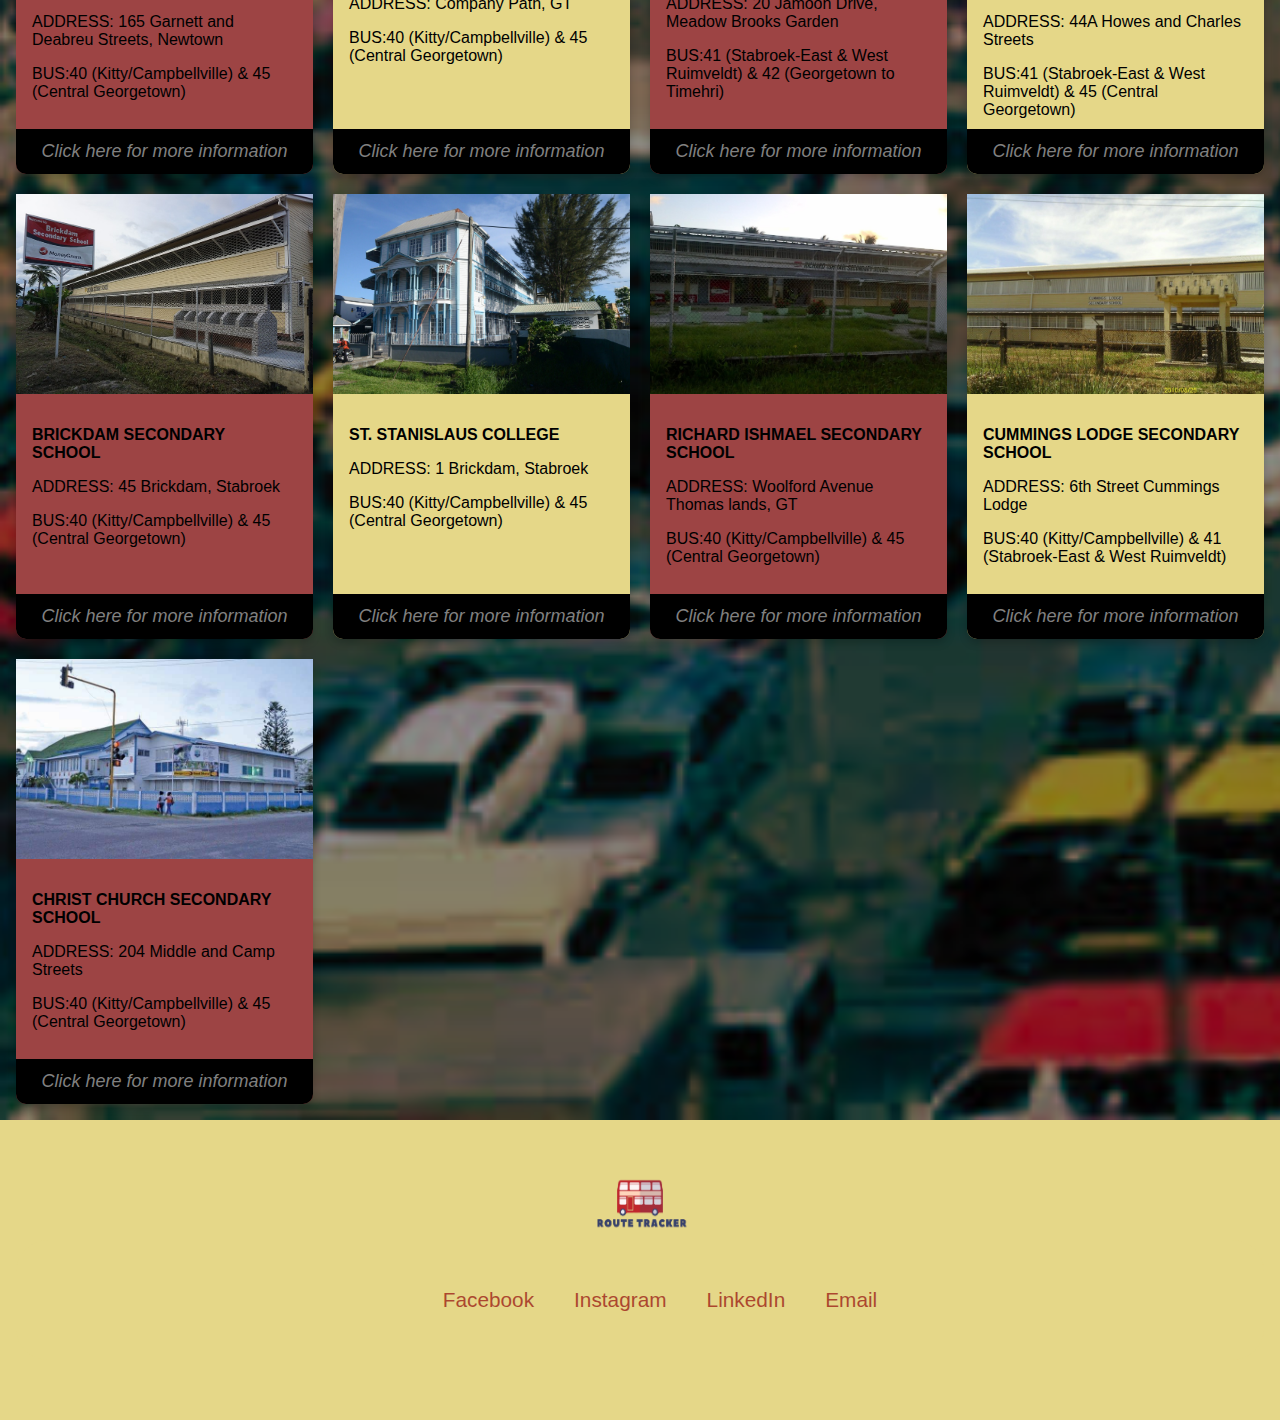
<file: routes.html>
<!DOCTYPE html>
<html lang="en">

<head>
  <meta charset="UTF-8">
  <meta name="viewport" content="width=device-width, initial-scale=1.0">
  <title>Route Tracker</title>
  <link rel="stylesheet" href="style.css">
  <div class="header">
    <a href="#default" class="logo"> <img src="RouteTracker.png" alt="" width="120px" height="100px"> </a>
    <div class="expand-h"></div>
    <div class="header-right">
      <a href="index.html">Home</a>
      <a href="aboutus.html">About Us</a>
      <a class="active" href="routes.html">Routes</a>
      <a href="maps.html">Maps</a>
      <a href="contact.html">Contact Us</a>
    </div>
  </div>
</head>

<body>
  <link rel="stylesheet" href="style.css">
  <section class="background">
    <div class="masthead">
      <h1>Routes</h1>
    </div>

    <div class="container">
      <div class="card">
        <img src="St John's.jpg" alt="Avatar" style="width:100%">
        <div class="text">
          <p><b>ST. JOHN COLLEGE</b></p>
          <p>ADDRESS: 181 Waterloo Street</p>
          <p>BUS:40 (Kitty/Campbellville) & 45 (Central Georgetown)</p>
        </div>
        <button onclick="location.href='maps.html';"><i> Click here for more information</i></button>
      </div>

      <div class="card">
        <img src="New Central.jpg" alt="Avatar" style="width:100%">
        <div class="text">
          <p><b>NEW CENTRAL HIGH SCHOOL</b></p>
          <p>ADDRESS: 56 Princess Street, Charlestown</p>
          <p>BUS:41 (Stabroek-East & West Ruimveldt) & 45 (Main/Albert/Lamaha hospital)</p>
        </div>
        <button onclick="location.href='maps.html';"><i> Click here for more information</i></button>
      </div>

      <div class="card">
        <img src="Houston.jpg" alt="Avatar" style="width:100%">
        <div class="text">
          <p><b>HOUSTON SECONDARY SCHOOL</b></p>
          <p>ADDRESS: Public Road, Houston, Greater Georgetown</p>
          <p>BUS:42 (Georgetown to Timehri)</p>
        </div>
        <button onclick="location.href='maps.html';"><i> Click here for more information</i></button>
      </div>

      <div class="card">
        <img src="Dolphin.jpg" alt="Avatar" style="width:100%">
        <div class="text">
          <p><b>DOLPHIN SECONDARY SCHOOL</b></p>
          <p>ADDRESS: Broad Street, Charlestown</p>
          <p>BUS:41 (Stabroek-East & West Ruimveldt) & 45 (Main/Albert/Lamaha hospital)</p>
        </div>
        <button onclick="location.href='maps.html';"><i> Click here for more information</i></button>
      </div>

      <div class="card">
        <img src="Queens College.jpg" alt="Avatar" style="width:100%">
        <div class="text">
          <p><b>QUEEN'S COLLEGE</b></p>
          <p>ADDRESS: Camp and Thomas Road</p>
          <p>BUS:40 (Kitty/Campbellville) & 45 (Main/Albert/Lamaha hospital)</p>
        </div>
        <button onclick="location.href='maps.html';"><i> Click here for more information</i></button>
      </div>

      <div class="card">
        <img src="Queenstown.jpg" alt="Avatar" style="width:100%">
        <div class="text">
          <p><b>QUEENSTOWN SECONDARY SCHOOL</b></p>
          <p>ADDRESS: 158 New Garden Street, Queenstown</p>
          <p>BUS:40 (Kitty/Campbellville) & 45 (Main/Albert/Lamaha hospital)</p>
        </div>
        <button onclick="location.href='maps.html';"><i> Click here for more information</i></button>
      </div>

      <div class="card">
        <img src="South Ruimveldt.jpg" alt="Avatar" style="width:100%">
        <div class="text">
          <p><b>SOUTH RUIMVELDT SECONDARY SCHOOL</b></p>
          <p>ADDRESS: South Ruimveldt Park, GT</p>
          <p>BUS:41 (Stabroek-East & West Ruimveldt) & 42 (Georgetown to Timehri)</p>
        </div>
        <button onclick="location.href='maps.html';"><i> Click here for more information</i></button>
      </div>

      <div class="card">
        <img src="St Roses.jpg" alt="Avatar" style="width:100%">
        <div class="text">
          <p><b>ST. ROSE'S HIGH SCHOOL</b></p>
          <p>ADDRESS: 245 Church Street</p>
          <p>BUS:40 (Kitty/Campbellville) & 45 (Central Georgetown)</p>
        </div>
        <button onclick="location.href='maps.html';"><i> Click here for more information</i></button>
      </div>

      <div class="card">
        <img src="North Ruimveldt.jpg" alt="Avatar" style="width:100%">
        <div class="text">
          <p><b>NORTH RUIMVELDT MULTILATEREL SECONDARY SCHOOL</b></p>
          <p>ADDRESS: Nelson Mandels Avenue</p>
          <p>BUS:41 ( Stabroek-East & West Ruimveldt) & 42 (Georgetown to Timehri)</p>
        </div>
        <button onclick="location.href='maps.html';"><i> Click here for more information</i></button>
      </div>

      <div class="card">
        <img src="St Joseph.jpg" alt="Avatar" style="width:100%">
        <div class="text">
          <p><b>ST. JOSEPH HIGH SCHOOL</b></p>
          <p>ADDRESS: Woolford Avenue, Thomas Lands</p>
          <p>BUS:40 (Kitty/Campbellville) & 45 (Central Georgetown)</p>
        </div>
        <button onclick="location.href='maps.html';"><i> Click here for more information</i></button>
      </div>

      <div class="card">
        <img src="North Georgetown.jpg" alt="Avatar" style="width:100%">
        <div class="text">
          <p><b>NORTH GEORGETOWN SECONDARY SCHOOL</b></p>
          <p>ADDRESS: Woolford Avenue, Thomas Lands/p>
          <p>BUS:40 (Kitty/Campbellville) & 45 (Central Georgetown)</p>
        </div>
        <button onclick="location.href='maps.html';"><i> Click here for more information</i></button>
      </div>

      <div class="card">
        <img src="New Campbellville.jpg" alt="Avatar" style="width:100%">
        <div class="text">
          <p><b>NEW CAMPBELLVILLE SECONDARY SCHOOL</b></p>
          <p>ADDRESS: First and Sheriff Streets, Campville</p>
          <p>BUS:40 (Kitty/Campbellville) & 41 (Stabroek-East & West Ruimveldt)</p>
        </div>
        <button onclick="location.href='maps.html';"><i> Click here for more information</i></button>
      </div>

      <div class="card">
        <img src="Carmel.jpg" alt="Avatar" style="width:100%">
        <div class="text">
          <p><b>CARMEL SECONDARY SCHOOL</b></p>
          <p>ADDRESS: Charles Street, Charlestown</p>
          <p>BUS:41 (Stabroek-East & West Ruimveldt) & 45 (Central Georgetown)</p>
        </div>
        <button onclick="location.href='maps.html';"><i> Click here for more information</i></button>
      </div>

      <div class="card">
        <img src="Freeburg.jpg" alt="Avatar" style="width:100%">
        <div class="text">
          <p><b>FREEBURG SECONDARY SCHOOL</b></p>
          <p>ADDRESS: 42 Palm and Norton Street, Work-En-Rust</p>
          <p>BUS:40 (Kitty/Campbellville) & 45 (Central Georgetown)</p>
        </div>
        <button onclick="location.href='maps.html';"><i> Click here for more information</i></button>
      </div>

      <div class="card">
        <img src="Kingston.jpg" alt="Avatar" style="width:100%">
        <div class="text">
          <p><b>KINGSTOWN SECONDARY SCHOOL</b></p>
          <p>ADDRESS: 71 Barrack Street, Kingston/p>
          <p>BUS:40 (Kitty/Campbellville) & 45 (Central Georgetown)</p>
        </div>
        <button onclick="location.href='maps.html';"><i> Click here for more information</i></button>
      </div>

      <div class="card">
        <img src="Tutorial.jpg" alt="Avatar" style="width:100%">
        <div class="text">
          <p><b>TUTORIAL HIGH SCHOOL</b></p>
          <p>ADDRESS: Woolford Avenue, Thomas Lands</p>
          <p>BUS:40 (Kitty/Campbellville) & 45 (Central Georgetown)</p>
        </div>
        <button onclick="location.href='maps.html';"><i> Click here for more information</i></button>
      </div>

      <div class="card">
        <img src="Ascension.jpg" alt="Avatar" style="width:100%">
        <div class="text">
          <p><b>ASCENSION SECONDARY SCHOOL</b></p>
          <p>ADDRESS: 100 West Ruimveldt</p>
          <p>BUS:41 (Stabroek-East & West Ruimveldt) </p>
        </div>
        <button onclick="location.href='maps.html';"><i> Click here for more information</i></button>
      </div>

      <div class="card">
        <img src="Bishops.jpg" alt="Avatar" style="width:100%">
        <div class="text">
          <p><b>THE BISHOPS HIGH</b></p>
          <p>ADDRESS: 84 Carmichael Street</p>
          <p>BUS:40 (Kitty/Campbellville) & 45 (Central Georgetown)</p>
        </div>
        <button onclick="location.href='maps.html';"><i> Click here for more information</i></button>
      </div>

      <div class="card">
        <img src="East Ruimveldt.jpg" alt="Avatar" style="width:100%">
        <div class="text">
          <p><b>EAST RUIMVELDT SECONDARY SCHOOL</b></p>
          <p>ADDRESS: 743 A Avocado Place, East Ruimveldt</p>
          <p>BUS:41 (Stabroek-East & West Ruimveldt) </p>
        </div>
        <button onclick="location.href='maps.html';"><i> Click here for more information</i></button>
      </div>

      <div class="card">
        <img src="Tucville.jpg" alt="Avatar" style="width:100%">
        <div class="text">
          <p><b>TUCVILLE SECONDARY SCHOOL</b></p>
          <p>ADDRESS: Critchlow Street, Tucville/p>
          <p>BUS:41 (Stabroek-East & West Ruimveldt) & 42 (Georgetown to Timehri)</p>
        </div>
        <button onclick="location.href='maps.html';"><i> Click here for more information</i></button>
      </div>

      <div class="card">
        <img src="St Winefride's.jpg" alt="Avatar" style="width:100%">
        <div class="text">
          <p><b>ST. WINEFRIDE'S SECONDARY SCHOOL</b></p>
          <p>ADDRESS: 165 Garnett and Deabreu Streets, Newtown</p>
          <p>BUS:40 (Kitty/Campbellville) & 45 (Central Georgetown)</p>
        </div>
        <button onclick="location.href='maps.html';"><i> Click here for more information</i></button>
      </div>

      <div class="card">
        <img src="St George's.jpg" alt="Avatar" style="width:100%">
        <div class="text">
          <p><b>ST. GEORGE'S HIGH SCHOOL</b></p>
          <p>ADDRESS: Company Path, GT</p>
          <p>BUS:40 (Kitty/Campbellville) & 45 (Central Georgetown)</p>
        </div>
        <button onclick="location.href='maps.html';"><i> Click here for more information</i></button>
      </div>

      <div class="card">
        <img src="Lodge.jpg" alt="Avatar" style="width:100%">
        <div class="text">
          <p><b>LODGE SECONDARY SCHOOL</b></p>
          <p>ADDRESS: 20 Jamoon Drive, Meadow Brooks Garden</p>
          <p>BUS:41 (Stabroek-East & West Ruimveldt) & 42 (Georgetown to Timehri)</p>
        </div>
        <button onclick="location.href='maps.html';"><i> Click here for more information</i></button>
      </div>

      <div class="card">
        <img src="Charlestown.jpg" alt="Avatar" style="width:100%">
        <div class="text">
          <p><b>CHARLESTOWN SECONDARY SCHOOL</b></p>
          <p>ADDRESS: 44A Howes and Charles Streets</p>
          <p>BUS:41 (Stabroek-East & West Ruimveldt) & 45 (Central Georgetown)</p>
        </div>
        <button onclick="location.href='maps.html';"><i> Click here for more information</i></button>
      </div>

      <div class="card">
        <img src="Brickdam.jpg" alt="Avatar" style="width:100%">
        <div class="text">
          <p><b>BRICKDAM SECONDARY SCHOOL</b></p>
          <p>ADDRESS: 45 Brickdam, Stabroek</p>
          <p>BUS:40 (Kitty/Campbellville) & 45 (Central Georgetown)</p>
        </div>
        <button onclick="location.href='maps.html';"><i> Click here for more information</i></button>
      </div>

      <div class="card">
        <img src="St Stanislaus.jpg" alt="Avatar" style="width:100%">
        <div class="text">
          <p><b>ST. STANISLAUS COLLEGE</b></p>
          <p>ADDRESS: 1 Brickdam, Stabroek</p>
          <p>BUS:40 (Kitty/Campbellville) & 45 (Central Georgetown)</p>
        </div>
        <button onclick="location.href='maps.html';"><i> Click here for more information</i></button>
      </div>

      <div class="card">
        <img src="Richard Ishmael.jpg" alt="Avatar" style="width:100%">
        <div class="text">
          <p><b>RICHARD ISHMAEL SECONDARY SCHOOL</b></p>
          <p>ADDRESS: Woolford Avenue Thomas lands, GT</p>
          <p>BUS:40 (Kitty/Campbellville) & 45 (Central Georgetown)</p>
        </div>
        <button onclick="location.href='maps.html';"><i> Click here for more information</i></button>
      </div>

      <div class="card">
        <img src="Cummings Lodge.jpg" alt="Avatar" style="width:100%">
        <div class="text">
          <p><b>CUMMINGS LODGE SECONDARY SCHOOL</b></p>
          <p>ADDRESS: 6th Street Cummings Lodge</p>
          <p>BUS:40 (Kitty/Campbellville) & 41 (Stabroek-East & West Ruimveldt)</p>
        </div>
        <button onclick="location.href='maps.html';"><i> Click here for more information</i></button>
      </div>

      <div class="card">
        <img src="Christ Church.jpg" alt="Avatar" style="width:100%">
        <div class="text">
          <p><b>CHRIST CHURCH SECONDARY SCHOOL</b></p>
          <p>ADDRESS: 204 Middle and Camp Streets</p>
          <p>BUS:40 (Kitty/Campbellville) & 45 (Central Georgetown)</p>
        </div>
        <button onclick="location.href='maps.html';"><i> Click here for more information</i></button>
      </div>

    </div>
  </section>
 
  <section class="footer">
    <div class="footer">
      <div class="footer_text"> 
      <img src="RouteTracker.png" alt=""width="120px" height="100px"  >
      </div>
      <div class="social-links">
        <ul> 
          <li><a href="#" target="_blank">Facebook</a></li>
          <li><a href="#" target="_blank">Instagram</a></li>
          <li><a href="#" target="_blank">LinkedIn</a></li>
          <li><a href="#" target="_blank">Email</a></li>
        </ul>      
      </div>
    </div>
    </div>
  </section>

</body>

</html>
</file>
<file: style.css>
*{
    box-sizing: border-box;
}

body {
    background-color: black;
    margin: 0;
}
h3{
  color: #000;
  font-family:'DIN Alternate', 'Franklin Gothic Medium', 'Nimbus Sans Narrow', sans-serif-condensed, sans-serif;
 font-weight: 300;
 font-size: 20px;
}
section{
    min-height:300px;
    margin:0;
    padding: 1rem;
}
.background{
    background-image: url('Stabroek.png');
    background-repeat: no-repeat;
    background-size:cover;
    color:white;
    align-items: center;
}

.masthead{
    display: grid;
    justify-items: center;
    align-content: center;
    align-items: center;
    min-height:400px;
}


p{
    font-family: Bahnschrift, 'DIN Alternate', 'Franklin Gothic Medium', 'Nimbus Sans Narrow', sans-serif-condensed, sans-serif;
font-weight: normal;
font-size: 16px;
}

h1{
  font-family: Rockwell, 'Rockwell Nova', 'Roboto Slab', 'DejaVu Serif', 'Sitka Small', serif;
  font-weight: 600;
font-size: 88px;
padding: 12px;
margin: 0;
color: white;
}

h2{
    font-family: Seravek, 'Gill Sans Nova', Ubuntu, Calibri, 'DejaVu Sans', source-sans-pro, sans-serif;
    font-weight: normal;
    padding: 12px;
    margin: 0;
    text-align: center;
    color: white;
}


.header {
    overflow: hidden;
    background-color: rgb(229, 215, 136, 1);
    padding: 12px 10px;
    display: flex;
    align-items: center;
    font-family: Bahnschrift, 'DIN Alternate', 'Franklin Gothic Medium', 'Nimbus Sans Narrow', sans-serif-condensed, sans-serif;
font-weight: normal;
width: 100%;
  }


  .header a {
    float: left;
    color: rgb(149, 10, 10, 1);
    text-align: center;
    padding: 20px;
    text-decoration: none;
    font-size: 14px;
    line-height: 14px;
    border-radius: 12px;
    font-family: Bahnschrift, 'DIN Alternate', 'Franklin Gothic Medium', 'Nimbus Sans Narrow', sans-serif-condensed, sans-serif;
font-weight: normal;
  }
  
  .header a.logo {
    height: min-content;
    width: min-content;
    font-size: 10px;
    font-weight: bold;
  }
  
  .header a:hover {
    background-color: #ddd;
    color: #ff00004e;
  }
  
  .header a.active {
    background-color: black;
    color: white;
  }
  
  .header-right {
    float: right;
  }

  .expand-h{
    flex-grow: 1;
  }

  .col-3 {
    gap: 100px;
    justify-items: center;
    padding: 5rem;
    display: grid;
    grid-template-columns: repeat(auto-fill, minmax(250px, 1fr));

  }

  .card-1 {
    background: black;
    border-radius: 10px;
    box-shadow: 0 4px 8px rgba(0, 0, 0, 0.1);
    overflow: hidden;
    width: 300px;
    transition: transform 0.3s ease;
    text-align: center;
  }

  .card-1:hover {
    transform: translateY(-10px);
  }

  .card-1 img {
    width: 100%;
    height: 200px;
    object-fit: cover;
  }

  .card-content-1{
    padding: 20px;
  }

  .card-title {
    font-size: 1.5rem;
    margin-bottom: 10px;
  }

  .card-text {
    font-size: 1rem;
    color: #555;
    padding: 2em;
    text-align: justify;
    text-justify: inter-character;
  }

  .container {
    display: grid;
    grid-template-columns: repeat(auto-fill, minmax(250px, 1fr));
    gap: 20px;
    margin-top: 20px;
  }
  

.col-2{
  display: grid;
  grid-template-columns: 1fr 1fr;
  gap: 20px;
  margin-top: 20px;
}
.card {
  box-shadow: 0 4px 8px 0 rgba(0,0,0,0.2);
  transition: 0.3s;
  border-radius: 10px; 
  display: grid;
}

.card:hover {
  box-shadow: 0 8px 16px 0 rgba(0,0,0,0.2);
}

.text {
  padding: 16px 16px;
  color: #000;
  height: 200px;
}
button{
  font-family: Bahnschrift, 'DIN Alternate', 'Franklin Gothic Medium', 'Nimbus Sans Narrow', sans-serif-condensed, sans-serif;
  border: none;
  outline: 0;
  padding: 12px;
  color: grey;
  background-color: rgb(0, 0, 0);
  text-align: center;
  border-bottom-right-radius: 10px;
  border-bottom-left-radius: 10px;
  cursor: pointer;
  width: 100%;
  font-size: 18px;
}

.card img{
  object-fit: cover;
  height: 200px;
}

.card:hover {
  transform: translateY(-10px);
}

.card:nth-child(odd){
  background-color:  rgb(157, 68, 68);
}
.card:nth-child(even){
  background-color: rgb(229, 215, 136, 1);
}
  
input[type=text], select, textarea {
  width: 100%; 
  padding: 12px; 
  border: 1px solid black; 
  border-radius: 4px; 
  box-sizing: border-box; 
  margin-top: 6px; 
  margin-bottom: 16px; 
  resize: vertical 
}


input[type=submit] {
  background-color:#1d3a15;
  color:  rgb(148, 180, 154);
  padding: 12px 20px;
  border: none;
  border-radius: 4px;
  cursor: pointer;
}

input[type=submit]:hover {
  background-color: #33633a;
}

.contact-form{
  max-width: max-content;
  display: flexbox ;
  background-color: black;
  border-radius: 2rem;
  padding: 2rem;
}
.social-links {
  width:100%;
  max-height: max-content;
  background-color:  rgb(229, 215, 136, 1);
  padding: 2rem;
  border-radius: 2rem;
  align-items: center;

}
ul{ 
  display: flex;
  align-content: center;
  align-self: center;
  align-items: center;
}

.contact-links{
  display: grid;
  padding: 10px;
}

.footer {
  background-color:  rgb(229, 215, 136, 1);
  text-align: center;
  max-height: fit-content;

}


.card button:hover {
  opacity: 0.7;
  background-color: whitesmoke;
}
    iframe {
      width: 100%;
      height: 300px;
      border: 1px solid #ccc;
      margin-top: 10px;
    }
    summary {
      font-size: 18px;
      font-weight: bold;
      cursor: pointer;
    }
    details {
      background-color: white;
      padding: 2rem;
      color: black;
      margin-bottom: 20px;
      border-radius: 1rem;
      box-shadow: 2px 2px 3px 2px black;
    }

    summary:hover {
      text-decoration: underline;
    }

  .social-links{
      margin: 0;
      padding: none;
      justify-content: center;
  }
  .social-links ul{
      display: flex;
      justify-content: center;
      list-style-type: none;
      
  }

  .social-links-img{
    justify-self:center;
  }
  .social-links ul li a{
    justify-content: center;
      color:rgb(149, 10, 10, 1);
      margin: 20px;
      text-decoration: none;
      font-size: 1.3em;
      opacity: 0.7;
      transition: 0.5s;
      font-family: Bahnschrift, 'DIN Alternate', 'Franklin Gothic Medium', 'Nimbus Sans Narrow', sans-serif-condensed, sans-serif;

  
  }
  .social-links ul li a:hover{
      opacity: 1;
      color: white;
  }

  

  @media screen and (max-width:500px) {
    .header{
      float: none;
      display: grid;
      justify-items: center;
      text-align: left;
    }
    .header-right {
      display: grid;
    }

    .header-right{
        width:100%;
    }

    .col-2{
      grid-template-columns: 1fr;
    }
    
    }
</file>
